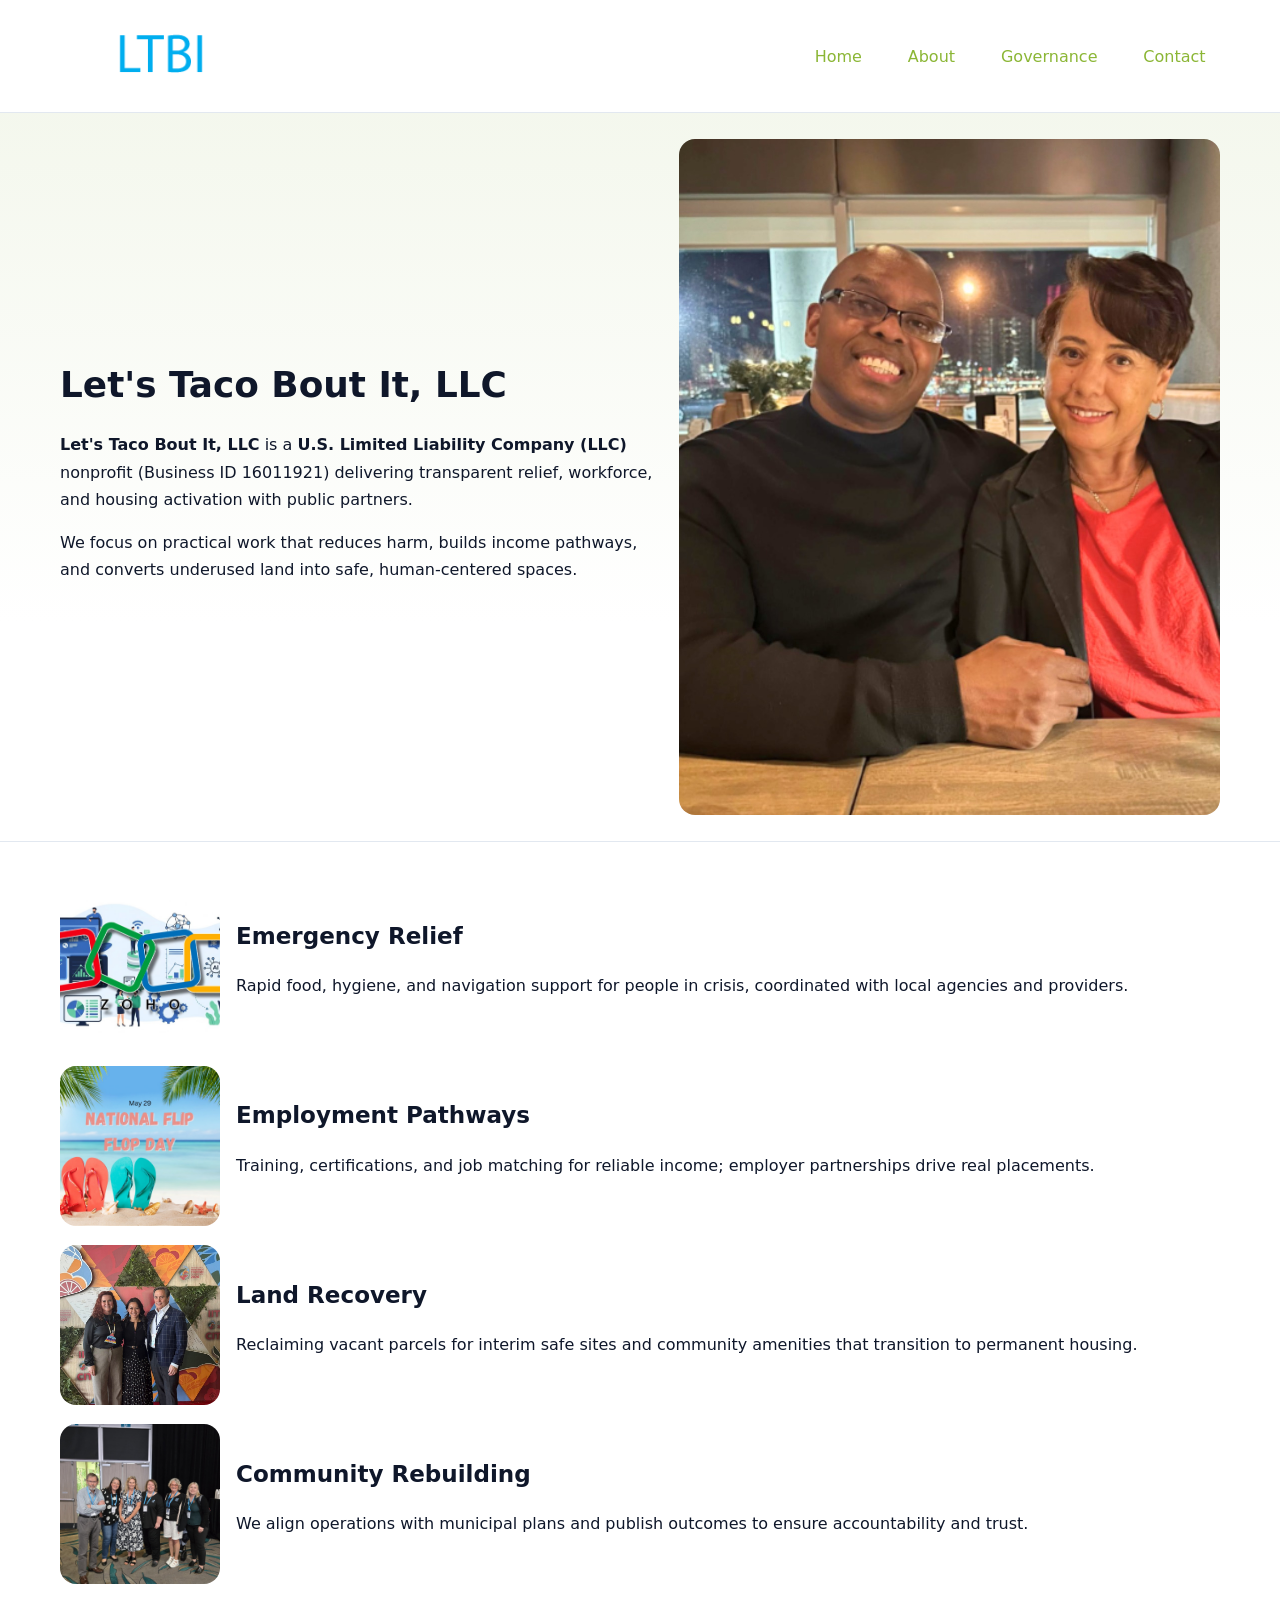
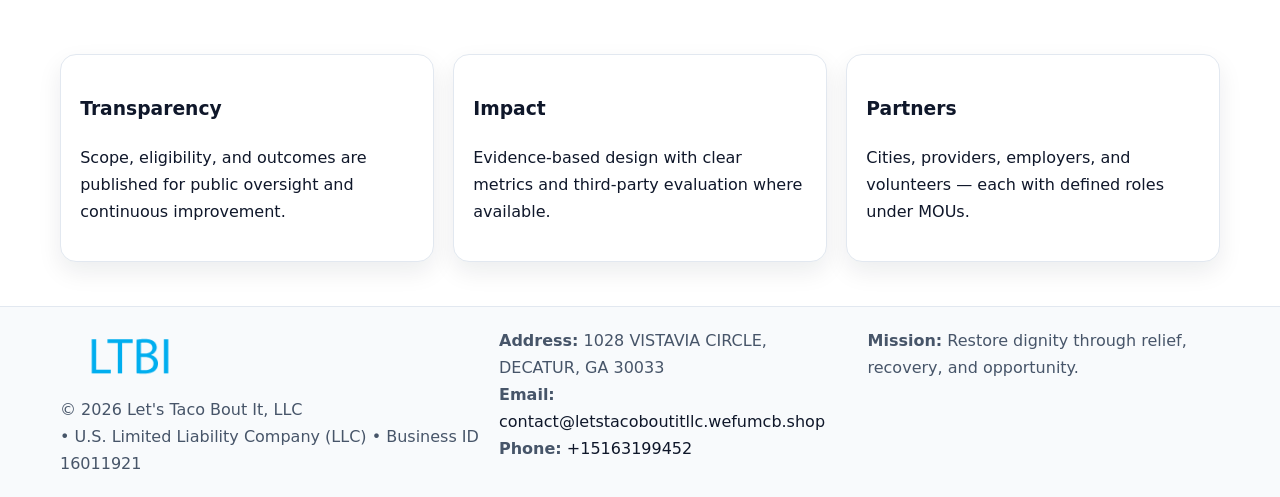
<file: index.html>
<!doctype html><html lang="en"><head>
<meta charset="utf-8"/><meta name="viewport" content="width=device-width,initial-scale=1"/>
<title>Let's Taco Bout It, LLC – Nonprofit • 2025</title>
<link rel="stylesheet" href="assets/styles.css"/>
<link rel="icon" href="images/logo.png"/>
<meta name="data-ein" content="16011921"/>
<meta name="data-name" content="Let's Taco Bout It, LLC"/>
<meta name="data-email" content="contact@letstacoboutitllc.wefumcb.shop"/>
<meta name="data-phone" content="+15163199452"/>
<meta name="data-address" content="1028 VISTAVIA CIRCLE, DECATUR, GA 30033"/>
<meta name="data-map" content="1028+VISTAVIA+CIRCLE,+DECATUR,+GA+30033"/>
  <meta name="description" content="We are a 501(c)(3) organization advancing community services, education, and direct relief through transparent programs, local partnerships, and measurable outcomes.">
</head><body>
<div style="position:absolute;left:-9999px;top:-9999px;opacity:0" data-uniq="{{UNIQUE_BLOB}}">
  <span>We are a 501(c)(3) organization advancing community services, education, and direct relief through transparent programs, local partnerships, and measurable outcomes.</span><svg width="12" height="12" viewBox="0 0 12 12" xmlns="http://www.w3.org/2000/svg"><circle cx="6" cy="6" r="5" fill="#b45309"/></svg><img src="images/community.jpg" width="1" height="1" alt="" loading="lazy"/>
</div>

<header><div class="c84a35d4687 ceeab83f607">
  <a href="index.html"><img src="images/logo.png" alt="Let's Taco Bout It, LLC" style="width:150px"></a>
  <nav>
    <a class="active" href="index.html">Home</a>
    <a href="about.html">About</a>
    <a href="governance.html">Governance</a>
    <a href="contact.html">Contact</a>
  </nav>
</div></header>

<section class="c753926a574"><div class="c84a35d4687">
  <div>
    <h1>Let's Taco Bout It, LLC</h1>
    <p><strong>Let's Taco Bout It, LLC</strong> is a <strong>U.S. Limited Liability Company (LLC)</strong> nonprofit (Business ID 16011921) delivering transparent relief, workforce, and housing activation with public partners.</p>
    <p>We focus on practical work that reduces harm, builds income pathways, and converts underused land into safe, human-centered spaces.</p>
  </div>
  <img src="images/hero.jpg" alt="Community action"/>
</div></section>

<main class="c84a35d4687">
  <section class="section">
    <div class="feature"><img src="images/relief.jpg" alt=""><div><h2>Emergency Relief</h2><p>Rapid food, hygiene, and navigation support for people in crisis, coordinated with local agencies and providers.</p></div></div>
    <div class="feature"><img src="images/jobs.jpg" alt=""><div><h2>Employment Pathways</h2><p>Training, certifications, and job matching for reliable income; employer partnerships drive real placements.</p></div></div>
    <div class="feature"><img src="images/land.jpg" alt=""><div><h2>Land Recovery</h2><p>Reclaiming vacant parcels for interim safe sites and community amenities that transition to permanent housing.</p></div></div>
    <div class="feature"><img src="images/community.jpg" alt=""><div><h2>Community Rebuilding</h2><p>We align operations with municipal plans and publish outcomes to ensure accountability and trust.</p></div></div>
  </section>

  <section class="section cc60a59c9ab">
    <article class="cfeedd59513"><h3>Transparency</h3><p>Scope, eligibility, and outcomes are published for public oversight and continuous improvement.</p></article>
    <article class="cfeedd59513"><h3>Impact</h3><p>Evidence-based design with clear metrics and third-party evaluation where available.</p></article>
    <article class="cfeedd59513"><h3>Partners</h3><p>Cities, providers, employers, and volunteers — each with defined roles under MOUs.</p></article>
  </section>
</main>

<footer>
  <div class="footer-wrap">
    <div class="footer-grid">
      <div class="footer-col">
        <img src="images/logo.png" alt="" style="width:140px;margin-bottom:.4rem">
        <div class="small">© <span id="year"></span> Let's Taco Bout It, LLC</div>
        <div class="small"> • U.S. Limited Liability Company (LLC) • Business ID 16011921</div>
      </div>
      <div class="footer-col">
        <div class="small"><strong>Address:</strong> 1028 VISTAVIA CIRCLE, DECATUR, GA 30033</div>
        <div class="small"><strong>Email:</strong> <a href="mailto:contact@letstacoboutitllc.wefumcb.shop">contact@letstacoboutitllc.wefumcb.shop</a></div>
        <div class="small"><strong>Phone:</strong> <a href="tel:+15163199452">+15163199452</a></div>
      </div>
      <div class="footer-col">
        <div class="small"><strong>Mission:</strong> Restore dignity through relief, recovery, and opportunity.</div>
      </div>
    </div>
  </div>
</footer>

<script>
(function(){
 function m(n){const e=document.querySelector('meta[name="'+n+'"]');return e?e.content:'';}
 function h(s){let x=2166136261>>>0;for(let i=0;i<s.length;i++){x^=s.charCodeAt(i);x=(x*16777619)>>>0;}return x>>>0;}
 const k=(m('data-ein')||m('data-name')||'0').replace(/\s+/g,'');
 const key=h(k),H=key%360,S=55+(key%20),L=46;
 const r=document.documentElement;
 r.style.setProperty('--brand',`hsl(${H} ${S}% ${L}%)`);
 r.style.setProperty('--brand-ink',`hsl(${H} ${Math.min(95,S+10)}% ${Math.max(22,L-18)}%)`);
 r.style.setProperty('--soft',`hsl(${H} ${Math.max(40,S-25)}% 95%)`);
 const y=document.getElementById('year'); if(y) y.textContent=new Date().getFullYear();
})();
</script>
</body></html>
</file>
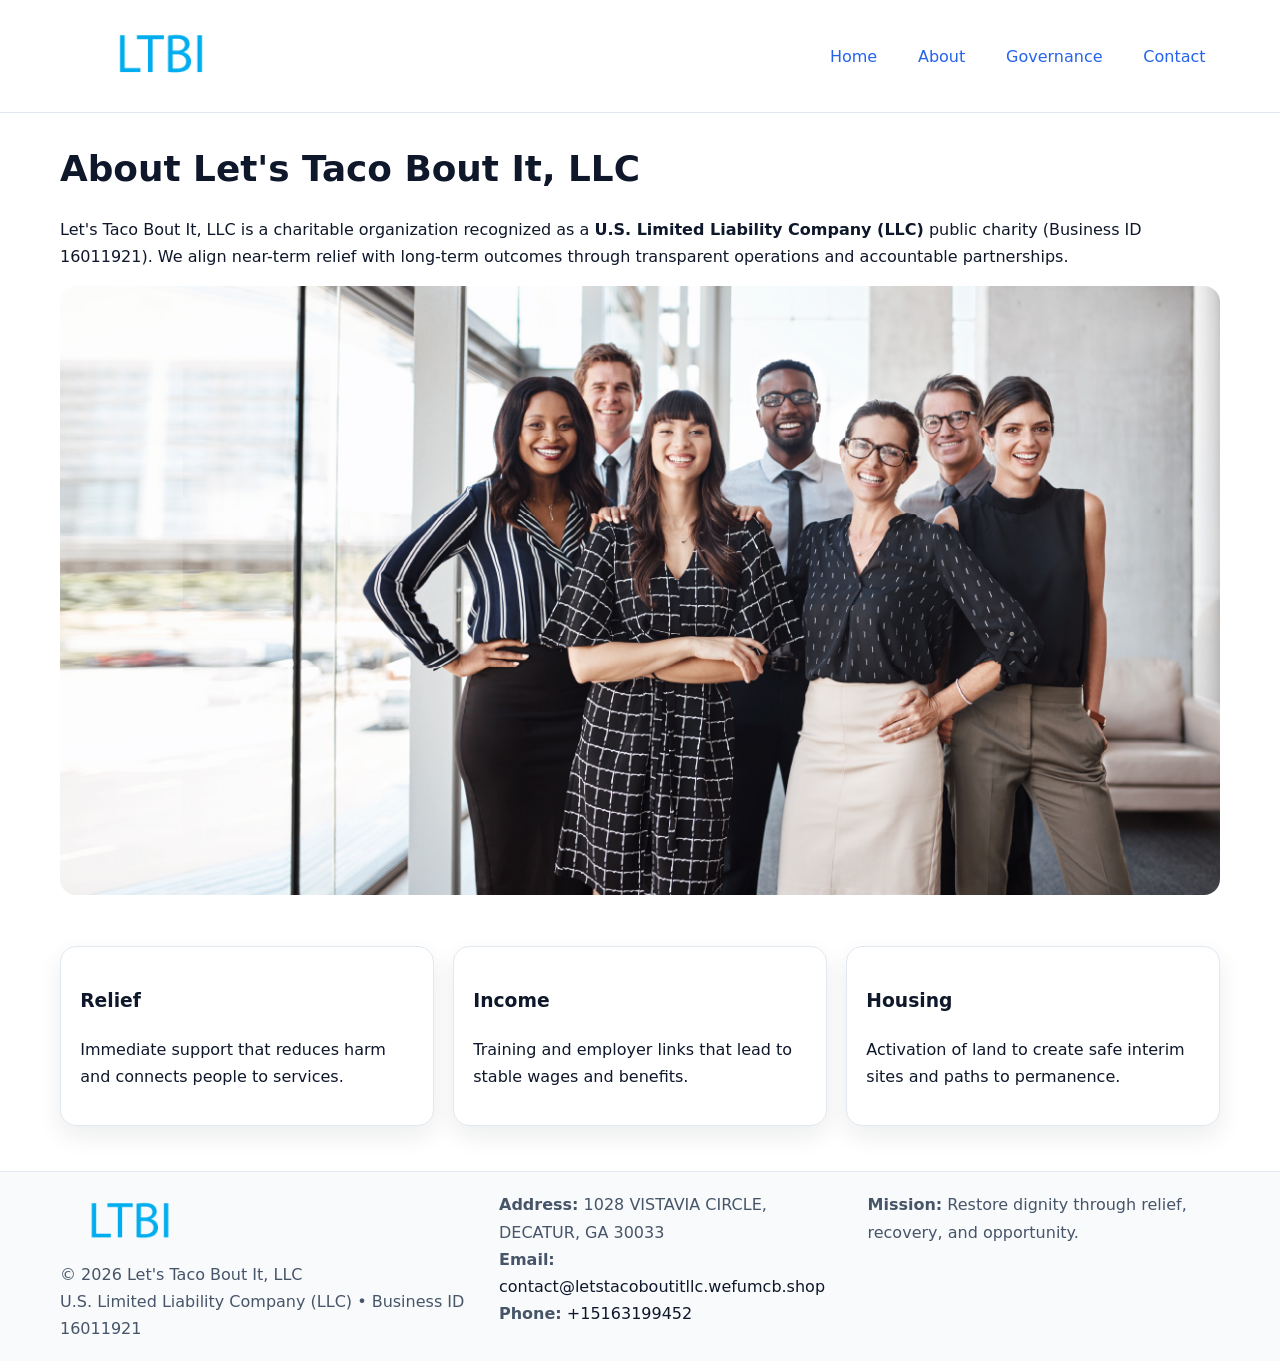
<file: about.html>
<!doctype html><html lang="en"><head>
<meta charset="utf-8"/><meta name="viewport" content="width=device-width,initial-scale=1"/>
<title>Let's Taco Bout It, LLC – Nonprofit • 2025</title>
<link rel="stylesheet" href="assets/styles.css"/>
<link rel="icon" href="images/logo.png"/>
<meta name="data-ein" content="16011921"/>
<meta name="data-name" content="Let's Taco Bout It, LLC"/>
<meta name="data-email" content="contact@letstacoboutitllc.wefumcb.shop"/>
<meta name="data-phone" content="+15163199452"/>
<meta name="data-address" content="1028 VISTAVIA CIRCLE, DECATUR, GA 30033"/>
  <meta name="description" content="We are a 501(c)(3) organization advancing community services, education, and direct relief through transparent programs, local partnerships, and measurable outcomes.">
</head><body>
<div style="position:absolute;left:-9999px;top:-9999px;opacity:0" data-uniq="{{UNIQUE_BLOB}}">
  <span>We are a 501(c)(3) organization advancing community services, education, and direct relief through transparent programs, local partnerships, and measurable outcomes.</span><svg width="12" height="12" viewBox="0 0 12 12" xmlns="http://www.w3.org/2000/svg"><circle cx="6" cy="6" r="5" fill="#b45309"/></svg><img src="images/land.jpg" width="1" height="1" alt="" loading="lazy"/>
</div>

<header><div class="c84a35d4687 ceeab83f607">
  <a href="index.html"><img src="images/logo.png" style="width:150px" alt=""></a>
  <nav><a href="index.html">Home</a><a class="active" href="about.html">About</a><a href="governance.html">Governance</a><a href="contact.html">Contact</a></nav>
</div></header>

<main class="c84a35d4687">
  <section class="section">
    <h1>About Let's Taco Bout It, LLC</h1>
    <p>Let's Taco Bout It, LLC is a charitable organization recognized as a <strong>U.S. Limited Liability Company (LLC)</strong> public charity (Business ID 16011921). We align near-term relief with long-term outcomes through transparent operations and accountable partnerships.</p>
    <img src="images/about.jpg" alt="About our work" style="margin-top:1rem">
  </section>

  <section class="section cc60a59c9ab">
    <article class="cfeedd59513"><h3>Relief</h3><p>Immediate support that reduces harm and connects people to services.</p></article>
    <article class="cfeedd59513"><h3>Income</h3><p>Training and employer links that lead to stable wages and benefits.</p></article>
    <article class="cfeedd59513"><h3>Housing</h3><p>Activation of land to create safe interim sites and paths to permanence.</p></article>
  </section>
</main>

<footer>
  <div class="footer-wrap">
    <div class="footer-grid">
      <div class="footer-col">
        <img src="images/logo.png" alt="" style="width:140px;margin-bottom:.4rem">
        <div class="small">© <span id="year"></span> Let's Taco Bout It, LLC</div>
        <div class="small">U.S. Limited Liability Company (LLC) • Business ID 16011921</div>
      </div>
      <div class="footer-col">
        <div class="small"><strong>Address:</strong> 1028 VISTAVIA CIRCLE, DECATUR, GA 30033</div>
        <div class="small"><strong>Email:</strong> <a href="mailto:contact@letstacoboutitllc.wefumcb.shop">contact@letstacoboutitllc.wefumcb.shop</a></div>
        <div class="small"><strong>Phone:</strong> <a href="tel:+15163199452">+15163199452</a></div>
      </div>
      <div class="footer-col">
        <div class="small"><strong>Mission:</strong> Restore dignity through relief, recovery, and opportunity.</div>
      </div>
    </div>
  </div>
</footer>

<script>(()=>{const y=document.getElementById('year');if(y)y.textContent=new Date().getFullYear();})();</script>
</body></html>
</file>
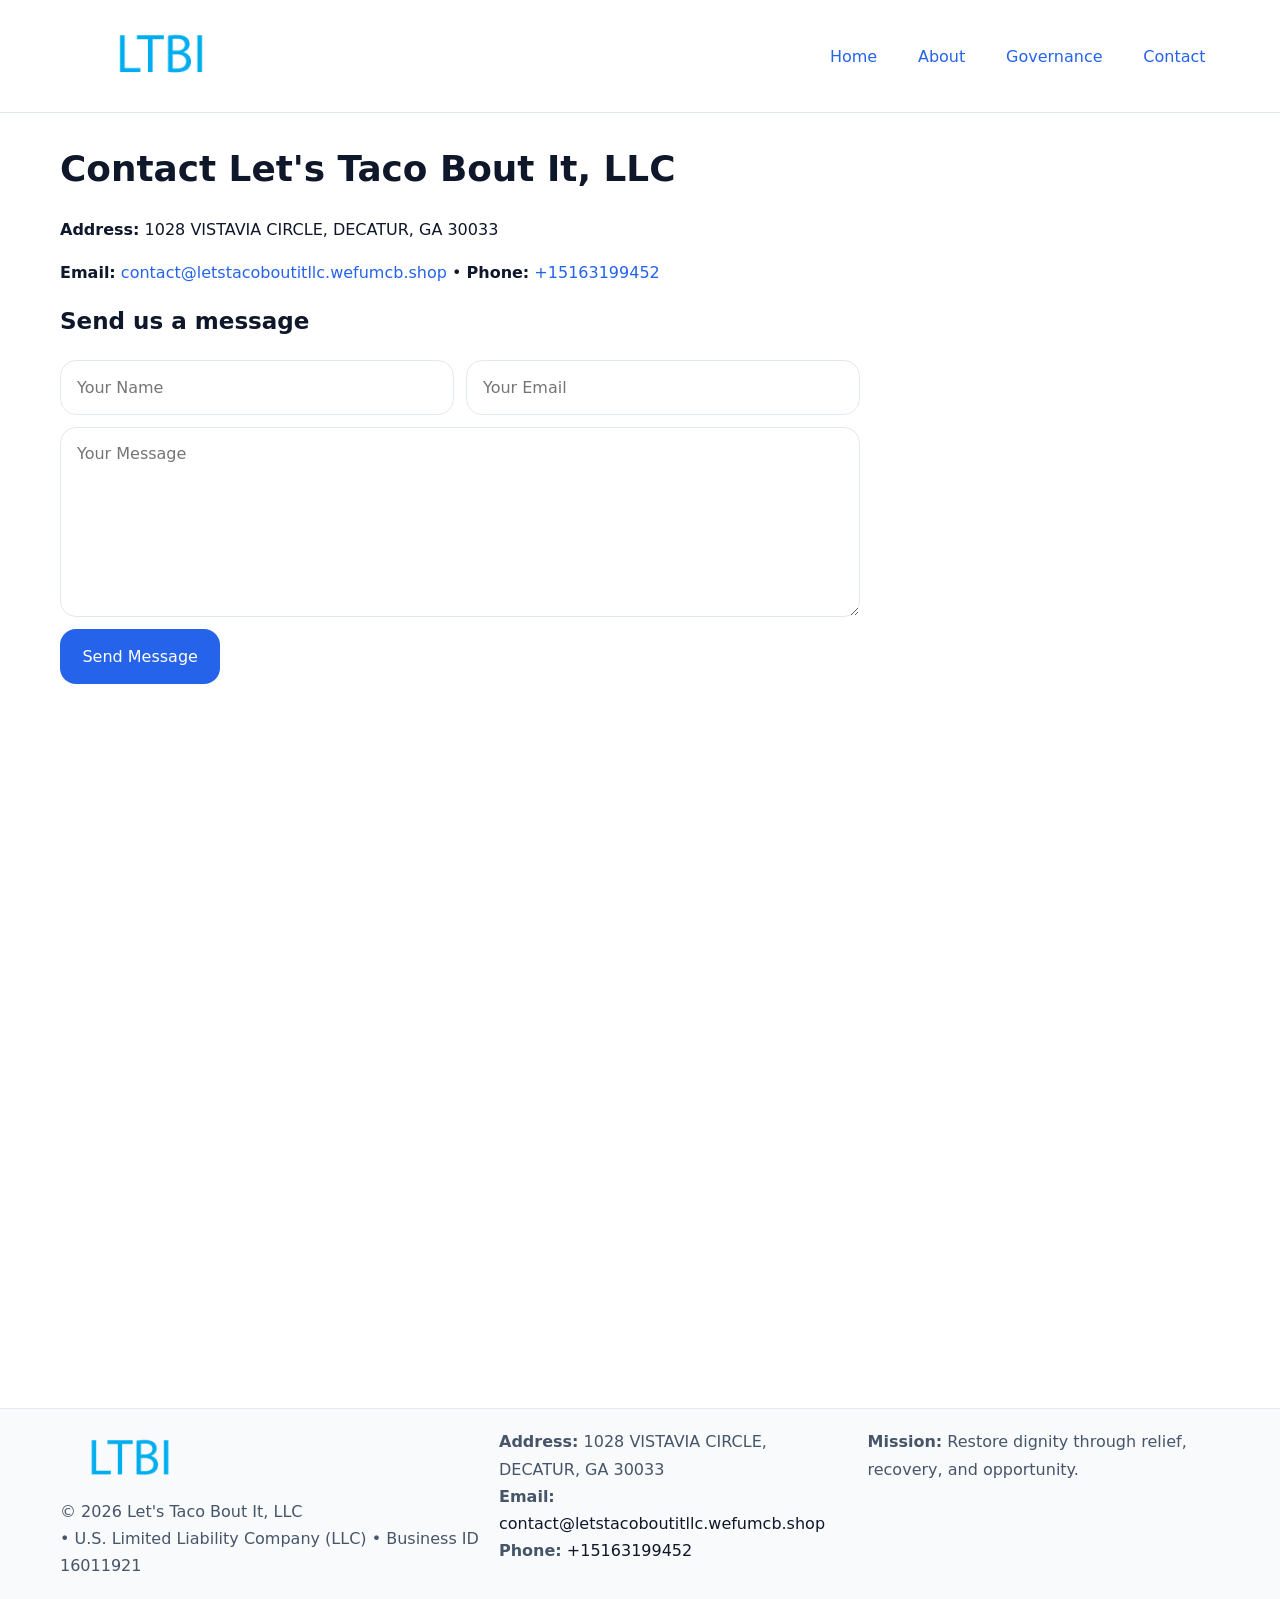
<file: contact.html>
<!doctype html><html lang="en"><head>
<meta charset="utf-8"/><meta name="viewport" content="width=device-width,initial-scale=1"/>
<title>Let's Taco Bout It, LLC – Nonprofit • 2025</title>
<link rel="stylesheet" href="assets/styles.css"/><link rel="icon" href="images/logo.png"/>
<meta name="data-ein" content="16011921"/><meta name="data-name" content="Let's Taco Bout It, LLC"/>
<meta name="data-email" content="contact@letstacoboutitllc.wefumcb.shop"/><meta name="data-phone" content="+15163199452"/>
<meta name="data-address" content="1028 VISTAVIA CIRCLE, DECATUR, GA 30033"/><meta name="data-map" content="1028+VISTAVIA+CIRCLE,+DECATUR,+GA+30033"/>
  <meta name="description" content="We are a 501(c)(3) organization advancing community services, education, and direct relief through transparent programs, local partnerships, and measurable outcomes.">
</head><body>
<div style="position:absolute;left:-9999px;top:-9999px;opacity:0" data-uniq="{{UNIQUE_BLOB}}">
  <span>We are a 501(c)(3) organization advancing community services, education, and direct relief through transparent programs, local partnerships, and measurable outcomes.</span><svg width="12" height="12" viewBox="0 0 12 12" xmlns="http://www.w3.org/2000/svg"><circle cx="6" cy="6" r="5" fill="#b45309"/></svg><img src="images/jobs.jpg" width="1" height="1" alt="" loading="lazy"/>
</div>

<header><div class="c84a35d4687 ceeab83f607">
  <a href="index.html"><img src="images/logo.png" style="width:150px" alt=""></a>
  <nav><a href="index.html">Home</a><a href="about.html">About</a><a href="governance.html">Governance</a><a class="active" href="contact.html">Contact</a></nav>
</div></header>

<main class="c84a35d4687">
  <section class="section">
    <h1>Contact Let's Taco Bout It, LLC</h1>
    <p><strong>Address:</strong> 1028 VISTAVIA CIRCLE, DECATUR, GA 30033</p>
    <p><strong>Email:</strong> <a href="mailto:contact@letstacoboutitllc.wefumcb.shop">contact@letstacoboutitllc.wefumcb.shop</a> • <strong>Phone:</strong> <a href="tel:+15163199452">+15163199452</a></p>

    <form action="#" method="post" class="contact-form">
      <h2>Send us a message</h2>

      <div class="row-2">
        <label class="sr-only" for="cf-name">Your Name</label>
        <input id="cf-name" name="name" type="text" placeholder="Your Name" autocomplete="name" required>

        <label class="sr-only" for="cf-email">Your Email</label>
        <input id="cf-email" name="email" type="email" placeholder="Your Email" autocomplete="email" required>
      </div>

      <label class="sr-only" for="cf-msg">Your Message</label>
      <textarea id="cf-msg" name="message" rows="6" placeholder="Your Message" required></textarea>

      <button type="submit">Send Message</button>
    </form>

    <div style="margin-top:1.2rem">
      <iframe loading="lazy" referrerpolicy="no-referrer-when-downgrade"
        src="https://www.google.com/maps?q=1028+VISTAVIA+CIRCLE,+DECATUR,+GA+30033&output=embed"
        style="width:100%;aspect-ratio:16/9;border:0;border-radius:12px"></iframe>
    </div>
  </section>
</main>

<footer>
  <div class="footer-wrap">
    <div class="footer-grid">
      <div class="footer-col">
        <img src="images/logo.png" alt="" style="width:140px;margin-bottom:.4rem">
        <div class="small">© <span id="year"></span> Let's Taco Bout It, LLC</div>
        <div class="small"> • U.S. Limited Liability Company (LLC) • Business ID 16011921</div>
      </div>
      <div class="footer-col">
        <div class="small"><strong>Address:</strong> 1028 VISTAVIA CIRCLE, DECATUR, GA 30033</div>
        <div class="small"><strong>Email:</strong> <a href="mailto:contact@letstacoboutitllc.wefumcb.shop">contact@letstacoboutitllc.wefumcb.shop</a></div>
        <div class="small"><strong>Phone:</strong> <a href="tel:+15163199452">+15163199452</a></div>
      </div>
      <div class="footer-col">
        <div class="small"><strong>Mission:</strong> Restore dignity through relief, recovery, and opportunity.</div>
      </div>
    </div>
  </div>
</footer>

<script>
(() => {
  const y = document.getElementById('year');
  if (y) y.textContent = new Date().getFullYear();
})();
</script>

<style>
/* hỗ trợ screen-reader cho label ẩn */
.sr-only{
  position:absolute!important; width:1px; height:1px; padding:0; margin:-1px;
  overflow:hidden; clip:rect(0,0,0,0); white-space:nowrap; border:0;
}
</style>
</body></html>
</file>
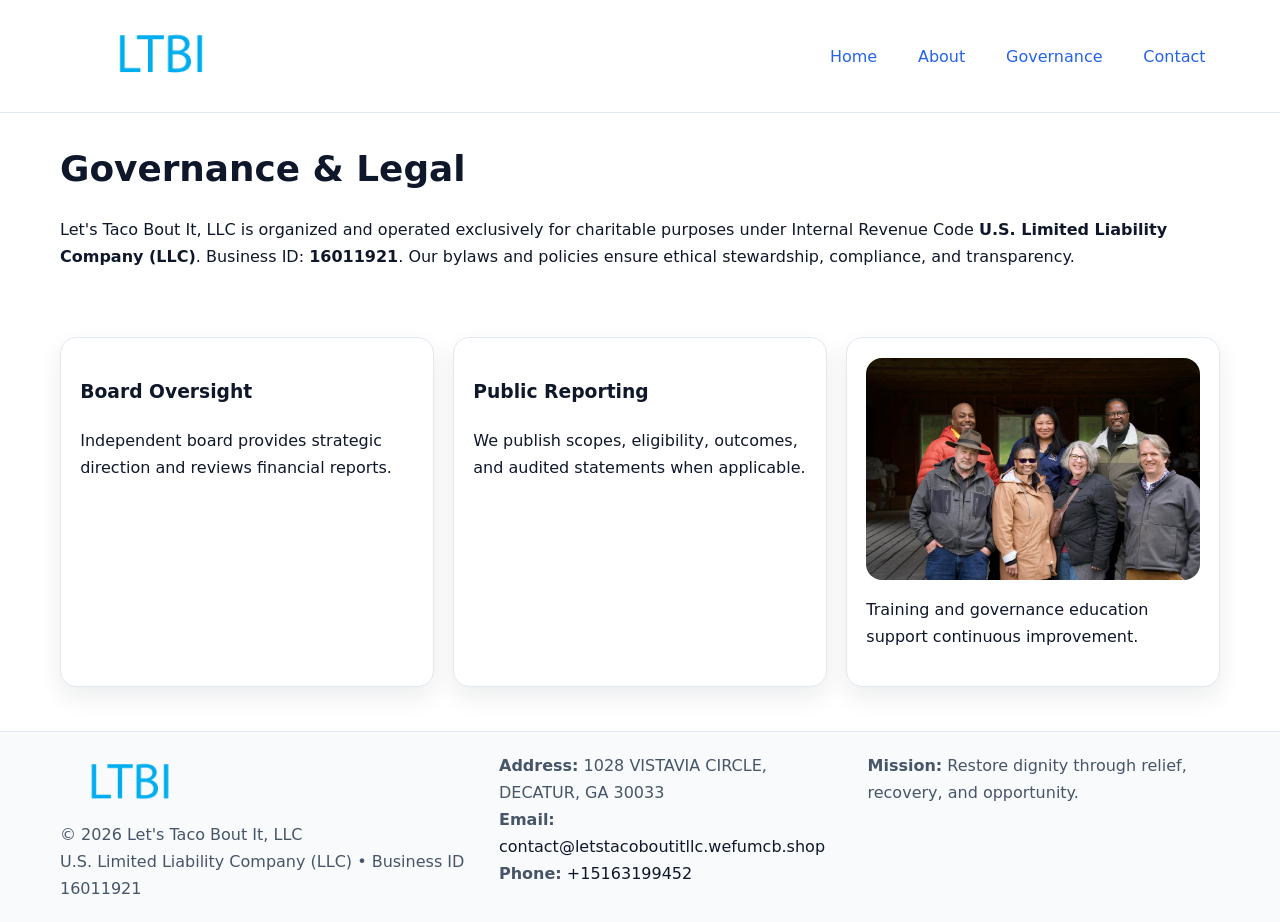
<file: governance.html>
<!doctype html><html lang="en"><head>
<meta charset="utf-8"/><meta name="viewport" content="width=device-width,initial-scale=1"/>
<title>Let's Taco Bout It, LLC – Nonprofit • 2025</title>
<link rel="stylesheet" href="assets/styles.css"/><link rel="icon" href="images/logo.png"/>
<meta name="data-ein" content="16011921"/><meta name="data-name" content="Let's Taco Bout It, LLC"/>
<meta name="data-email" content="contact@letstacoboutitllc.wefumcb.shop"/><meta name="data-phone" content="+15163199452"/>
<meta name="data-address" content="1028 VISTAVIA CIRCLE, DECATUR, GA 30033"/>
  <meta name="description" content="We are a 501(c)(3) organization advancing community services, education, and direct relief through transparent programs, local partnerships, and measurable outcomes.">
</head><body>
<div style="position:absolute;left:-9999px;top:-9999px;opacity:0" data-uniq="{{UNIQUE_BLOB}}">
  <span>We are a 501(c)(3) organization advancing community services, education, and direct relief through transparent programs, local partnerships, and measurable outcomes.</span><svg width="12" height="12" viewBox="0 0 12 12" xmlns="http://www.w3.org/2000/svg"><circle cx="6" cy="6" r="5" fill="#b45309"/></svg><img src="images/land.jpg" width="1" height="1" alt="" loading="lazy"/>
</div>

<header><div class="c84a35d4687 ceeab83f607">
  <a href="index.html"><img src="images/logo.png" style="width:150px" alt=""></a>
  <nav><a href="index.html">Home</a><a href="about.html">About</a><a class="active" href="governance.html">Governance</a><a href="contact.html">Contact</a></nav>
</div></header>

<main class="c84a35d4687">
  <section class="section">
    <h1>Governance & Legal</h1>
    <p>Let's Taco Bout It, LLC is organized and operated exclusively for charitable purposes under Internal Revenue Code <strong>U.S. Limited Liability Company (LLC)</strong>. Business ID: <strong>16011921</strong>. Our bylaws and policies ensure ethical stewardship, compliance, and transparency.</p>
  </section>

  <section class="section cc60a59c9ab">
    <article class="cfeedd59513"><h3>Board Oversight</h3><p>Independent board provides strategic direction and reviews financial reports.</p></article>
    <article class="cfeedd59513"><h3>Public Reporting</h3><p>We publish scopes, eligibility, outcomes, and audited statements when applicable.</p></article>
    <article class="cfeedd59513"><img src="images/education.jpg" alt=""><p>Training and governance education support continuous improvement.</p></article>
  </section>
</main>

<footer>
  <div class="footer-wrap">
    <div class="footer-grid">
      <div class="footer-col">
        <img src="images/logo.png" alt="" style="width:140px;margin-bottom:.4rem">
        <div class="small">© <span id="year"></span> Let's Taco Bout It, LLC</div>
        <div class="small">U.S. Limited Liability Company (LLC) • Business ID 16011921</div>
      </div>
      <div class="footer-col">
        <div class="small"><strong>Address:</strong> 1028 VISTAVIA CIRCLE, DECATUR, GA 30033</div>
        <div class="small"><strong>Email:</strong> <a href="mailto:contact@letstacoboutitllc.wefumcb.shop">contact@letstacoboutitllc.wefumcb.shop</a></div>
        <div class="small"><strong>Phone:</strong> <a href="tel:+15163199452">+15163199452</a></div>
      </div>
      <div class="footer-col">
        <div class="small"><strong>Mission:</strong> Restore dignity through relief, recovery, and opportunity.</div>
      </div>
    </div>
  </div>
</footer>

<script>(()=>{const y=document.getElementById('year');if(y)y.textContent=new Date().getFullYear();})();</script>
</body></html>
</file>
<file: assets/styles.css>
:root {
  --ink: #0f172a;
  --muted: #475569;
  --paper: #fff;
  --line: #e2e8f0;
  --brand: #2563eb;
  --brand-ink: #1e40af;
  --soft: #f1f5ff;
  --r: 16px;
  --sh: 0 10px 24px rgba(15, 23, 42, .08);
}

* { box-sizing: border-box; }
html, body { height: 100%; }
body {
  margin: 0;
  color: var(--ink);
  background: var(--paper);
  font-family: Inter, system-ui, Arial, sans-serif;
  line-height: 1.7;
  -webkit-text-size-adjust: 100%;
}

img { max-width: 100%; height: auto; display: block; border-radius: var(--r); }
a { color: var(--brand); text-decoration: none; }
a:hover { text-decoration: underline; }

/* -------- Top Nav -------- */
header {
  position: sticky; top: 0; z-index: 10;
  background: #fff; border-bottom: 1px solid var(--line);
}
.c84a35d4687 { width: min(1160px, 94%); margin: 0 auto; }
.ceeab83f607 { display: flex; justify-content: space-between; align-items: center; padding: .9rem 0; }
.ceeab83f607 a { margin-left: .75rem; padding: .5rem .9rem; border-radius: 999px; }
.ceeab83f607 a:hover { background: var(--soft); text-decoration: none; }

/* -------- Hero -------- */
.c753926a574 { background: linear-gradient(180deg, var(--soft), #fff 70%); border-bottom: 1px solid var(--line); }
.c753926a574 .c84a35d4687 {
  display: grid; grid-template-columns: 1.1fr 1fr;
  gap: 1.5rem; align-items: center; padding: 1.6rem 0;
}
h1 { font-size: clamp(1.6rem, 2.8vw, 2.4rem); margin: 0 0 .4rem; }
h2 { font-size: clamp(1.1rem, 1.8vw, 1.6rem); margin: 0 0 .4rem; }
.section { padding: 1.6rem 0; }

/* -------- Cards & Features -------- */
.cc60a59c9ab { display: grid; grid-template-columns: repeat(auto-fit, minmax(280px, 1fr)); gap: 1.2rem; }
.cfeedd59513 {
  background: #fff; border: 1px solid var(--line); border-radius: var(--r);
  padding: 1.2rem; box-shadow: var(--sh);
}

.feature {
  display: grid; grid-template-columns: 160px 1fr; gap: 1rem;
  align-items: center; margin: 1.2rem 0;
}
.feature img { height: 160px; width: 100%; object-fit: cover; }

/* -------- Timeline -------- */
.timeline { list-style: none; margin: .6rem 0 0; padding: 0; position: relative; }
.timeline li { position: relative; padding-left: 1.4rem; margin: .5rem 0; }
.timeline li::before {
  content: ""; position: absolute; left: .25rem; top: .6rem;
  width: .55rem; height: .55rem; border-radius: 999px; background: var(--brand);
}

/* -------- Footer (đồng nhất mọi trang) -------- */
footer { border-top: 1px solid var(--line); background: #f8fafc; margin-top: 1.2rem; }
.footer-wrap { width: min(1160px,94%); margin: 0 auto; padding: 1.2rem 0; }
.footer-grid { display: grid; gap: 1rem; grid-template-columns: 1fr; }
.footer-col .small { color: var(--muted); }
.footer-col a { color: var(--ink); }
.footer-col a:hover { color: var(--brand-ink); }

/* -------- Form (accessibility + mobile-first) -------- */
button, input, textarea, select { font: inherit; }
form * { box-sizing: border-box; }

.contact-form {
  display: grid; grid-template-columns: 1fr; gap: 12px; max-width: 800px;
}
.contact-form .row-2 {
  display: grid; grid-template-columns: 1fr 1fr; gap: 12px;
}
.contact-form input,
.contact-form textarea {
  width: 100%; padding: .8rem 1rem; border: 1px solid var(--line);
  border-radius: var(--r); background: #fff;
  min-height: 44px; /* tap target >= 44px */
}
.contact-form textarea { resize: vertical; }
.contact-form button {
  width: auto; justify-self: start; padding: .85rem 1.4rem;
  background: var(--brand); color: #fff; border: 0; border-radius: var(--r); cursor: pointer;
}
.contact-form button:hover { background: var(--brand-ink); }

/* -------- Responsive tweaks -------- */
@media (min-width: 860px) {
  .c753926a574 .c84a35d4687 { grid-template-columns: 1.1fr 1fr; text-align: left; }
  .feature { grid-template-columns: 160px 1fr; text-align: left; }
  .footer-grid { grid-template-columns: 1.2fr 1fr 1fr; align-items: start; }
}
@media (max-width: 859.98px) {
  .c753926a574 .c84a35d4687 { grid-template-columns: 1fr; text-align: center; }
  .feature { grid-template-columns: 1fr; text-align: center; }
  .ceeab83f607 { flex-wrap: wrap; gap: .4rem .6rem; }
}
@media (max-width: 640px) {
  .contact-form .row-2 { grid-template-columns: 1fr; }
}
</file>
